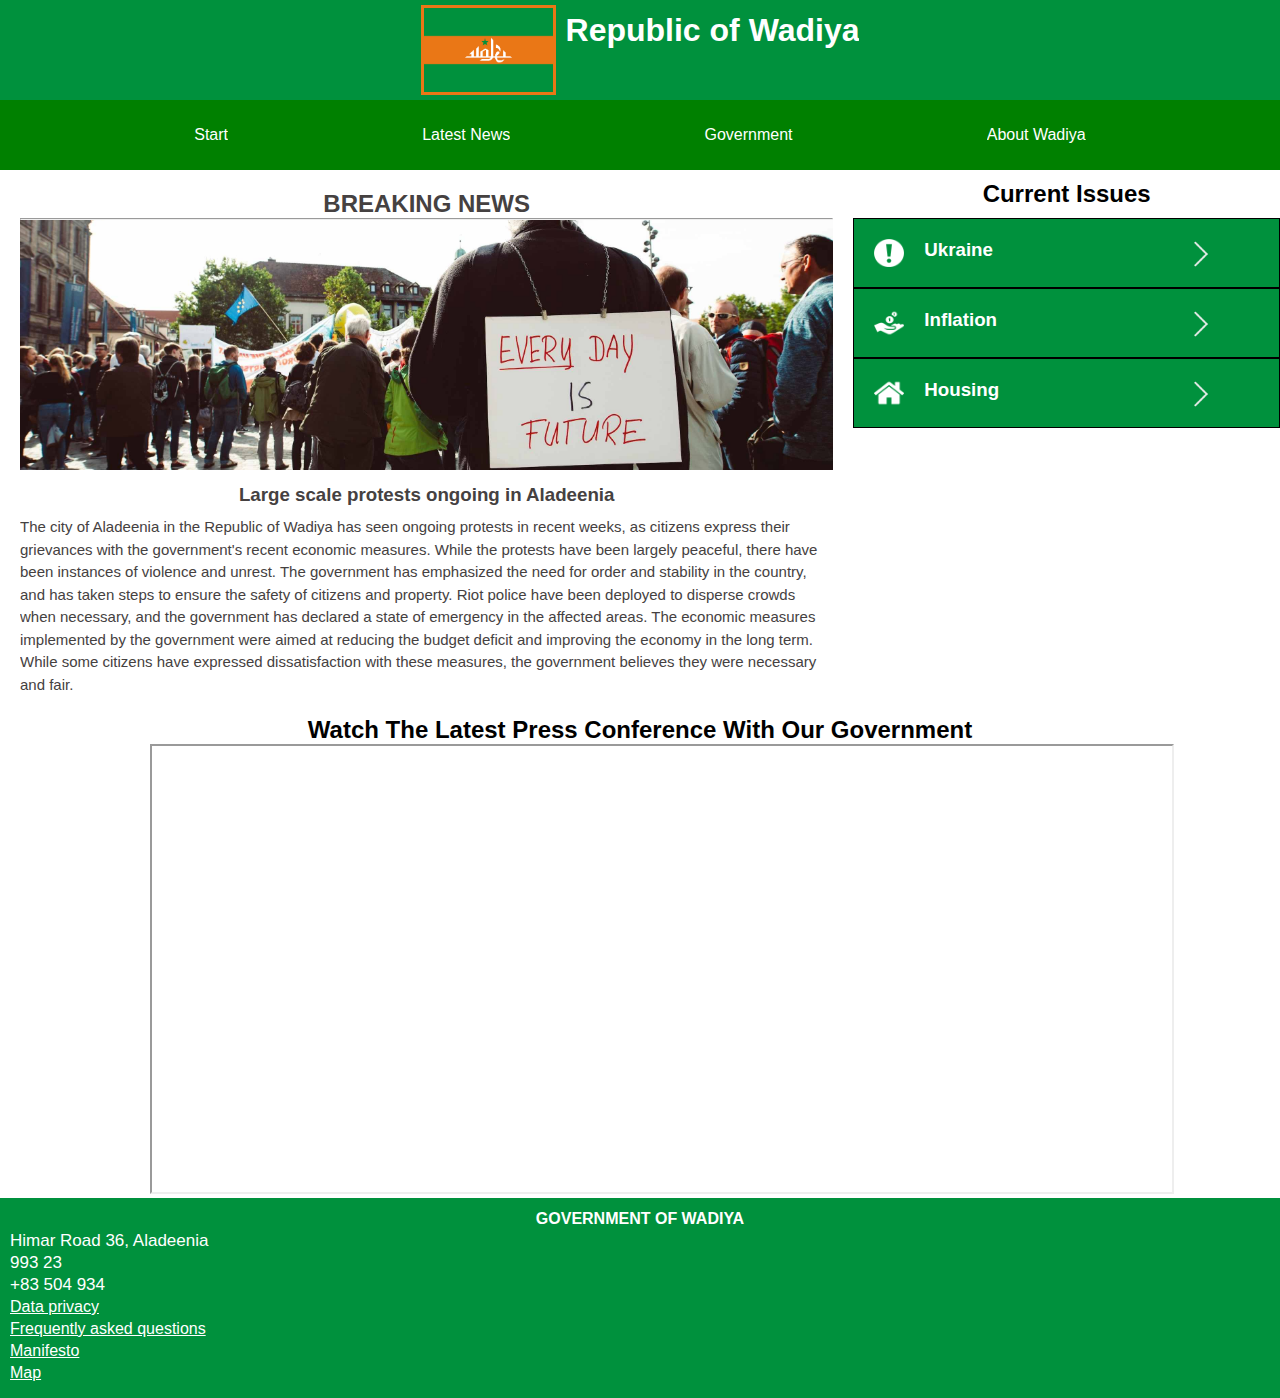
<file: index.html>
<!DOCTYPE html>
<html lang="en">
<head>
    <meta charset="UTF-8">
    <meta http-equiv="X-UA-Compatible" content="IE=edge">
    <meta name="viewport" content="width=device-width, initial-scale=1.0">
    <title>Republic of Wadiya</title>
    <link rel="stylesheet" href="css/style.css">
</head>
<body>
    <div id="grid_wrapper"> 
        <header>
            <img src="img/wadiya_flag.png" alt="Flag of Wadiya" id="flag">
            <h1>Republic of Wadiya</h1>
        </header>
        <nav id="burger_menu">
            <ul id="link_list">
                <li><a href="index.html">Start</a></li>
                <li><a href="news.html">Latest News</a></li>
                <li><a href="government.html">Government</a></li>
                <li><a href="about.html">About Wadiya</a></li>
                
            </ul>
            <div id="burger">
                <div id="burger_line_1"></div>
                <div id="burger_line_2"></div>
                <div id="burger_line_3"></div>
            </div>
        </nav>
        <nav id="menu_desktop">
            <a href="index.html">Start</a>
            <a href="news.html">Latest News</a>
            <a href="government.html">Government</a>
            <a href="about.html">About Wadiya</a>
  
        </nav>
        <main id="main_index">
            <h2>BREAKING NEWS</h2>
            <hr>
            <img src="img/index/protest.jpg" alt="Protests" id="news_image">
            <h3>Large scale protests ongoing in Aladeenia</h3>
            <p>The city of Aladeenia in the Republic of Wadiya has seen ongoing protests in recent weeks, as citizens express their grievances with the government's recent economic measures. While the protests have been largely peaceful, there have been instances of violence and unrest.

                The government has emphasized the need for order and stability in the country, and has taken steps to ensure the safety of citizens and property. Riot police have been deployed to disperse crowds when necessary, and the government has declared a state of emergency in the affected areas.
                
                The economic measures implemented by the government were aimed at reducing the budget deficit and improving the economy in the long term. While some citizens have expressed dissatisfaction with these measures, the government believes they were necessary and fair.
                
            
        </main>
        <section id="current_issues">
            <h2>Current Issues</h2>  
            <article class="issue">
                <img src="img/index/warning.png" alt="Warning Sign Icon" class="icon">
                <h3>Ukraine</h3>
                <img src="img/index/arrow.png" alt="Arrow" class="arrow_icon">


            </article>

            <article class="issue">
                <img src="img/index/cash.png" alt="Cash Icon" class="icon">
                
                <h3>Inflation</h3>
                <img src="img/index/arrow.png" alt="Arrow" class="arrow_icon" >

            </article>
            <article class="issue">
                <img src="img/index/house.png" alt="House Icon" class="icon">
                <h3>Housing</h3>
                <img src="img/index/arrow.png" alt="Arrow" class="arrow_icon">
                
            </article>
        </section>
        <section id="video">

            <h2>Watch The Latest Press Conference With Our Government</h2>
            <iframe   src="https://www.youtube.com/embed/QeozXKhOqpo" title="YouTube video player" allow="accelerometer; autoplay; clipboard-write; encrypted-media; gyroscope; picture-in-picture; web-share" allowfullscreen id="youtube_video"></iframe>
        </section>

        






      

        <footer>
            <h2>GOVERNMENT OF WADIYA</h2>
            <p>Himar Road 36, Aladeenia</p>
            <p>993 23</p>
            <p>+83 504 934</p>
            

            <a href="#">Data privacy</a>
            <a href="#">Frequently asked questions</a>
            <a href="#">Manifesto</a>
            <a href="#">Map</a>





        </footer>




    </div>
    <script src="js/script.js"></script>  
    
</body>
</html>
</file>
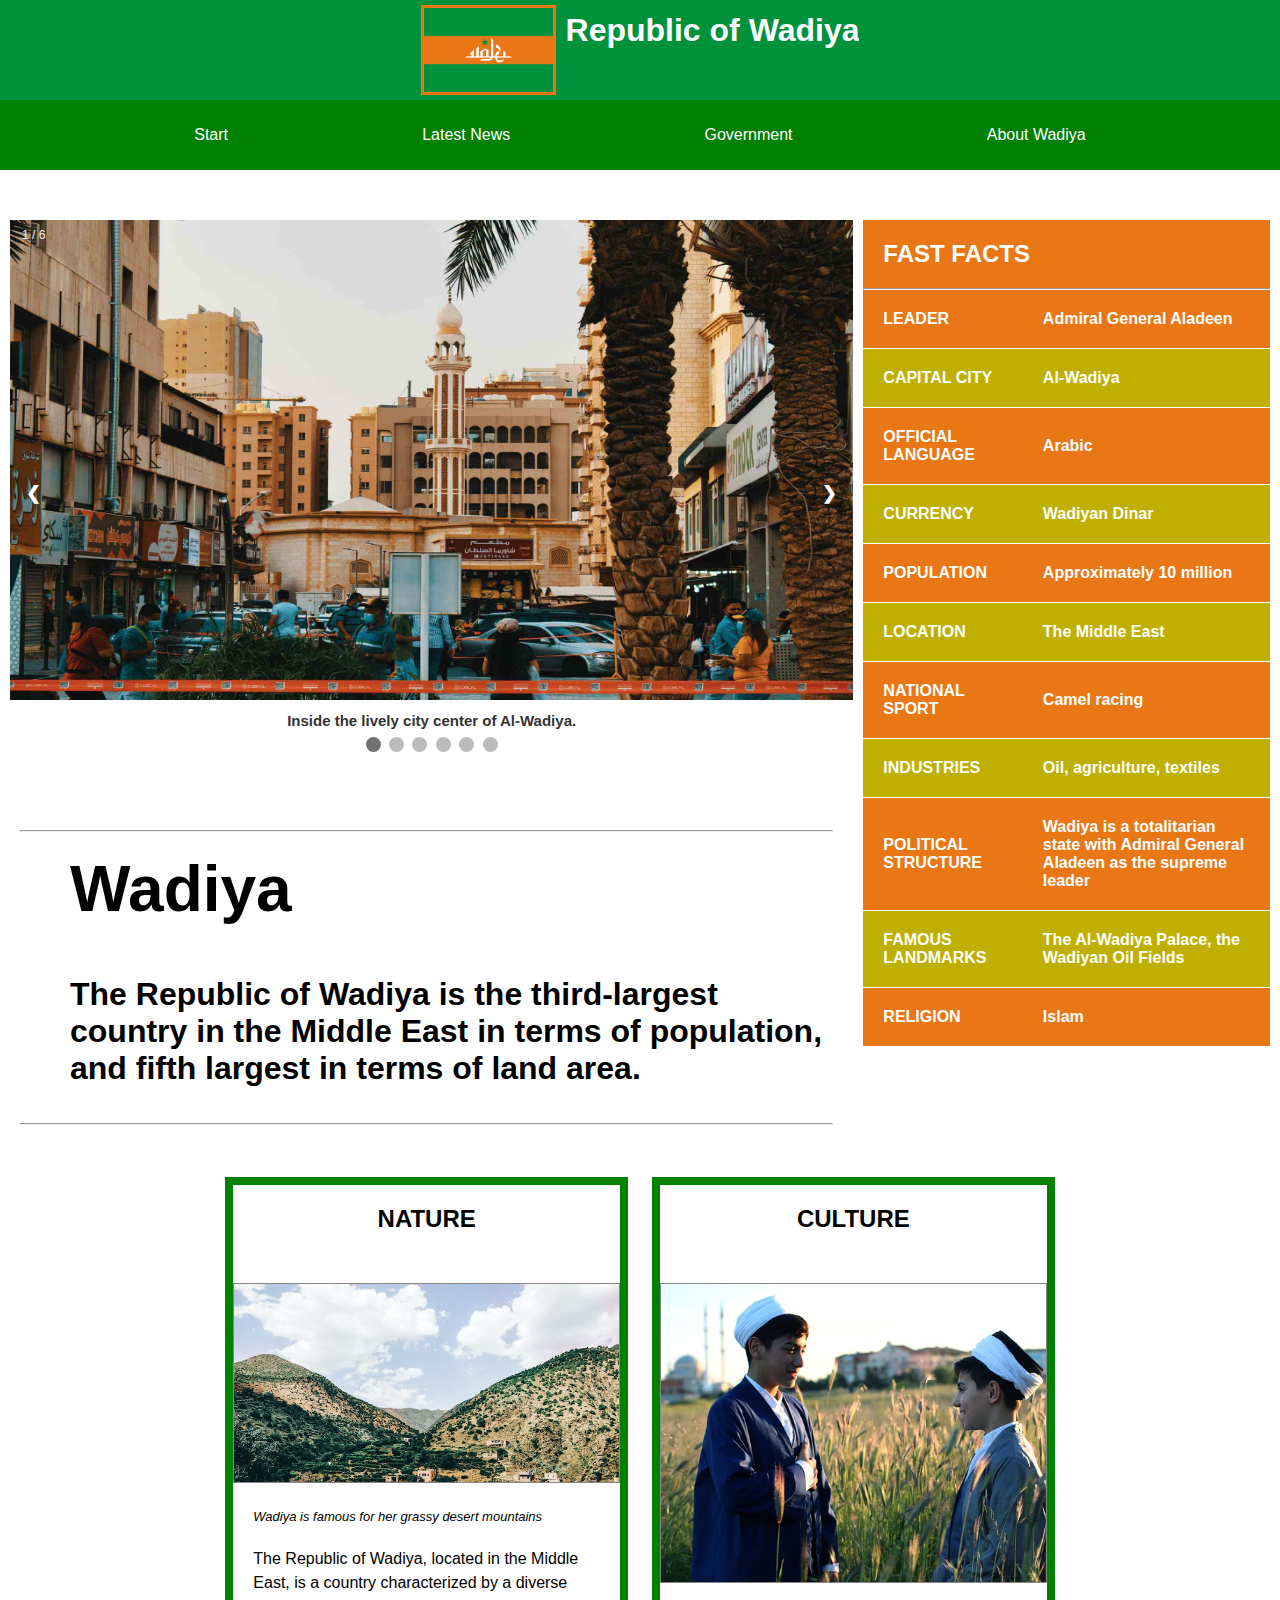
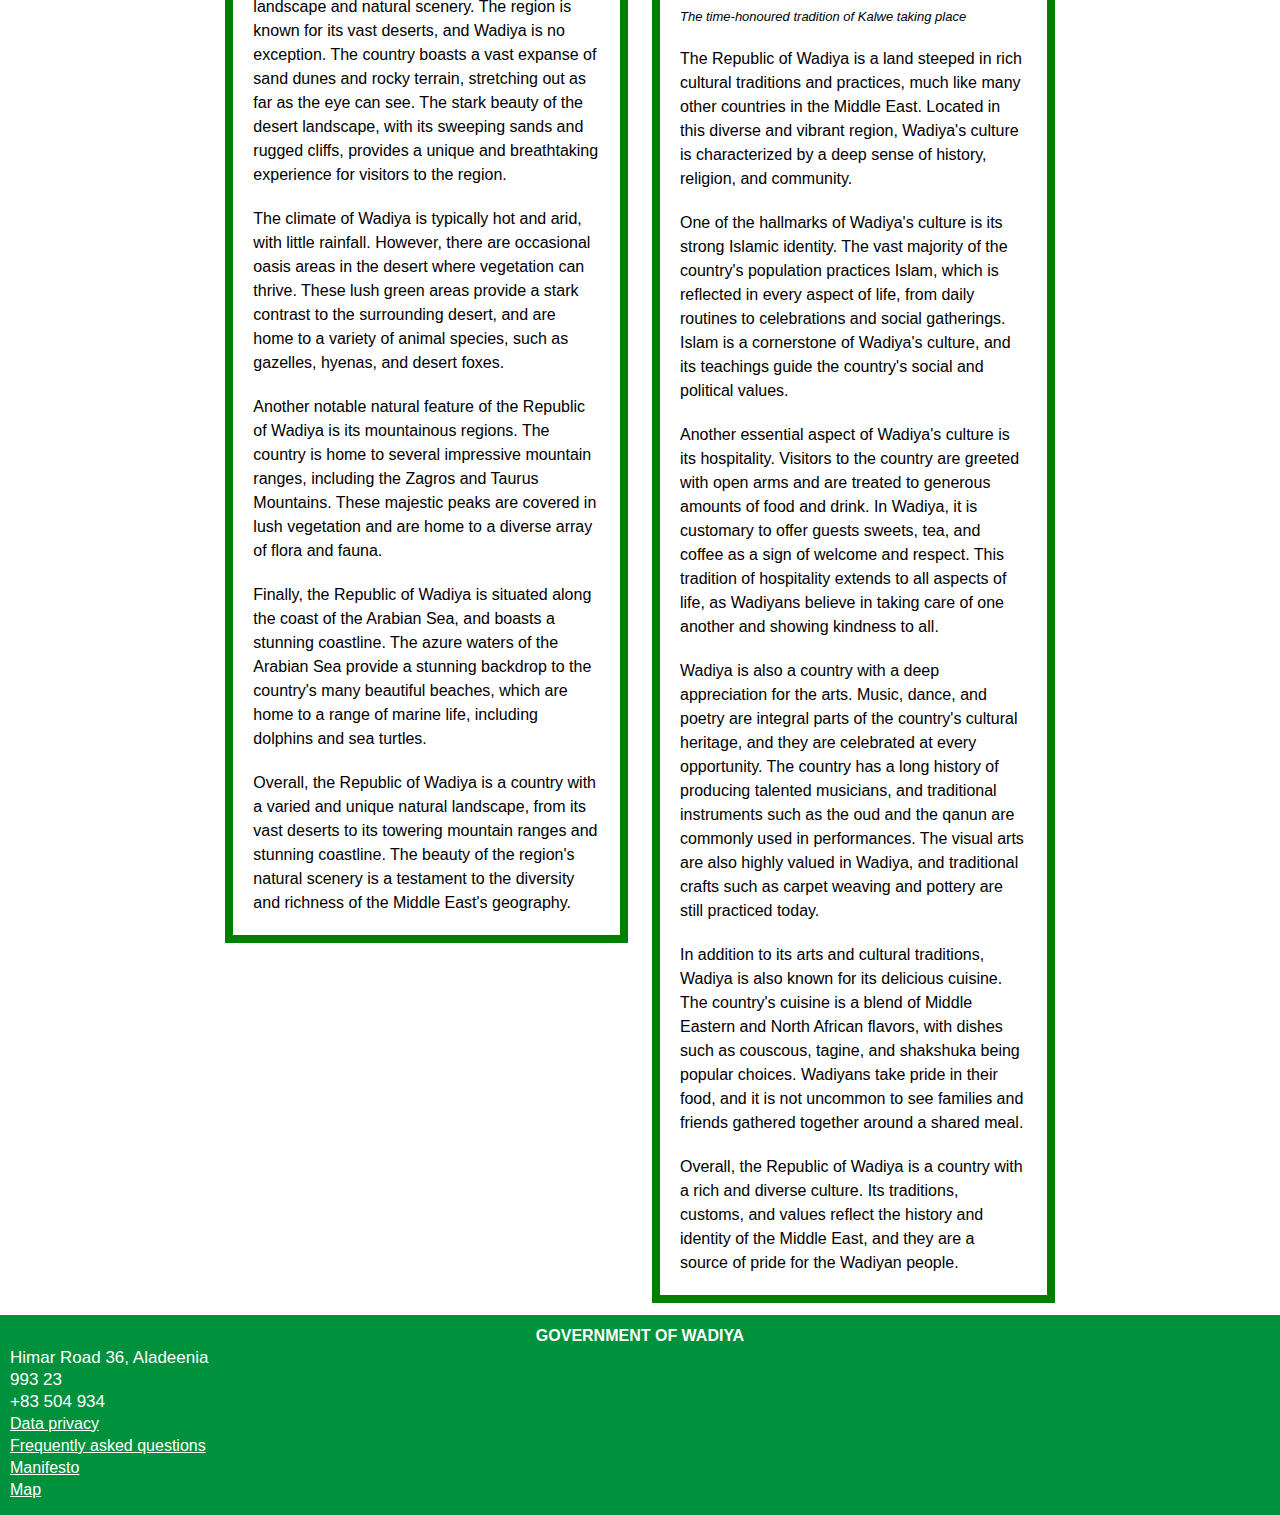
<file: about.html>
<!DOCTYPE html>
<html lang="en">
<head>
    <meta charset="UTF-8">
    <meta http-equiv="X-UA-Compatible" content="IE=edge">
    <meta name="viewport" content="width=device-width, initial-scale=1.0">
    <title>About Wadiya</title>
    <link rel="stylesheet" href="css/style.css">
</head>
<body>
    <div id="grid_wrapper_about">
        <header>
            <img src="img/wadiya_flag.png" alt="Flag of Wadiya" id="flag">
            <h1 id="wadiya_title">Republic of Wadiya</h1>
        </header>
        <nav id="burger_menu">
          <ul id="link_list">
              <li><a href="index.html">Start</a></li>
              <li><a href="news.html">Latest News</a></li>
              <li><a href="government.html">Government</a></li>
              <li><a href="about.html">About Wadiya</a></li>
              
          </ul>
          <div id="burger">
              <div id="burger_line_1"></div>
              <div id="burger_line_2"></div>
              <div id="burger_line_3"></div>
              
          </div>
          




        </nav>

        <nav id="menu_desktop">
          <a href="index.html">Start</a>
          <a href="news.html">Latest News</a>
          <a href="government.html">Government</a>
          <a href="about.html">About Wadiya</a>

        </nav>

        <section id="slideshow">
          
          <div class="slideshow-container">

           
          
            <div class="mySlides fade">
              <p class="numbertext">1 / 6</p>
              <img src="img/about/slide_image_1.jpg" alt="Image of town" class="slide_images">
              <h2 class="image_slider_text">Inside the lively city center of Al-Wadiya.</h2>
            </div>
            <div class="mySlides fade">
              <p class="numbertext">2 / 6</p>
              <img src="img/about/slide_image_2.jpg"  alt="Image of sea" class="slide_images">
              <h2 class="image_slider_text">The cross-over between green and orange seas in the Wad.</h2>
            </div>

            
            <div class="mySlides fade">
              <p class="numbertext">3 / 6</p>
              <img src="img/about/slide_image_3.jpg" alt="Image of ancient buildings" class="slide_images">
              <h2 class="image_slider_text">Marwa-Keyn, the famous ancient building complex.</h2>
            </div>
            
            <div class="mySlides fade">
              <p class="numbertext">4 / 6</p>
              <img src="img/about/slide_image_4.jpg" alt="Image of large city" class="slide_images">
              <h2 class="image_slider_text">The capital of Wadiya: Aladeenia.</h2>
            </div>
            
            <div class="mySlides fade">
              <p class="numbertext">5 / 6</p>
              <img src="img/about/slide_image_5.jpg" alt="Image of road and desert" class="slide_images">
              <h2 class="image_slider_text">One of many roads along as as part of our infrastructure.</h2>
            </div>
            
            <div class="mySlides fade">
              <p class="numbertext">6 / 6</p>
              <img src="img/about/slide_image_6.jpg" alt="Image of mural" class="slide_images">
              <h2 class="image_slider_text">The Qiblatayn, a famous mural inside the Masjid al-Khattab</h2>
            </div>

            <div style="text-align:center">
              <span class="dot" onclick="currentSlide(1)"></span>
              <span class="dot" onclick="currentSlide(2)"></span>
              <span class="dot" onclick="currentSlide(3)"></span>
              <span class="dot" onclick="currentSlide(4)"></span>
              <span class="dot" onclick="currentSlide(5)"></span>
              <span class="dot" onclick="currentSlide(6)"></span>
            </div>

            
            
            <a class="prev" onclick="plusSlides(-1)">&#10094;</a>
            <a class="next" onclick="plusSlides(1)">&#10095;</a>
          </div>
          <br>

         
         




        </section>


        
        <section id="small_info_box">
            <hr>
            <h2 style="text-align:left">Wadiya</h2>
            <p>The Republic of Wadiya is the third-largest country in the Middle East in terms of population, and fifth largest in terms of land area.</>
            <hr>

        </section>

        <section id="big_info_box">
            <h2 id="big_info_box_title">FAST FACTS</h2>
            <hr>
            <table>
              
              <tr class="first_row">
                <td>LEADER</td>
                <td>Admiral General Aladeen</td>
              </tr>
              <tr>
                <td>CAPITAL CITY</td>
                <td>Al-Wadiya</td>
              </tr>
              <tr class="first_row">
                <td>OFFICIAL LANGUAGE</td>
                <td>Arabic</td>
              </tr>
              <tr>
                <td>CURRENCY</td>
                <td>Wadiyan Dinar</td>
              </tr>
              <tr class="first_row">
                <td>POPULATION</td>
                <td>Approximately 10 million</td>
              </tr>
              <tr>
                <td>LOCATION</td>
                <td>The Middle East</td>
              </tr>
              
              <tr class="first_row">
                <td>NATIONAL SPORT</td>
                <td>Camel racing</td>
              </tr>
              <tr>
                <td>INDUSTRIES</td>
                <td>Oil, agriculture, textiles</td>
              </tr>
              <tr class="first_row">
                <td>POLITICAL STRUCTURE</td>
                <td>Wadiya is a totalitarian state with Admiral General Aladeen as the supreme leader</td>
              </tr>
              <tr>
                <td>FAMOUS LANDMARKS</td>
                <td>The Al-Wadiya Palace, the Wadiyan Oil Fields</td>
              </tr>
              <tr class="first_row">
                <td>RELIGION</td>
                <td>Islam</td>
              </tr>
             
            </table>
            
        </section>

        

        <section class="facts" id="nature">
          <h2 class="facts_box_title" >NATURE</h2>
          <img src="img/about/nature_wadiya.jpg" alt="Image of Nature" class="facts_image">
          <p class="facts_image_text">Wadiya is famous for her grassy desert mountains</p>
          <p>The Republic of Wadiya, located in the Middle East, is a country characterized by a diverse landscape and natural scenery. The region is known for its vast deserts, and Wadiya is no exception. The country boasts a vast expanse of sand dunes and rocky terrain, stretching out as far as the eye can see. The stark beauty of the desert landscape, with its sweeping sands and rugged cliffs, provides a unique and breathtaking experience for visitors to the region.</p>
          
          <p>
            The climate of Wadiya is typically hot and arid, with little rainfall. However, there are occasional oasis areas in the desert where vegetation can thrive. These lush green areas provide a stark contrast to the surrounding desert, and are home to a variety of animal species, such as gazelles, hyenas, and desert foxes.
          </p>

          <p>
            Another notable natural feature of the Republic of Wadiya is its mountainous regions. The country is home to several impressive mountain ranges, including the Zagros and Taurus Mountains. These majestic peaks are covered in lush vegetation and are home to a diverse array of flora and fauna.

          </p>
            
            
            <p>
            Finally, the Republic of Wadiya is situated along the coast of the Arabian Sea, and boasts a stunning coastline. The azure waters of the Arabian Sea provide a stunning backdrop to the country's many beautiful beaches, which are home to a range of marine life, including dolphins and sea turtles.
          </p>
          <p>
            
            Overall, the Republic of Wadiya is a country with a varied and unique natural landscape, from its vast deserts to its towering mountain ranges and stunning coastline. The beauty of the region's natural scenery is a testament to the diversity and richness of the Middle East's geography.
          </p>



        </section>

        <section id="example_image">
          

          <img src="img/about/example_image_wadiya.jpg" alt="Image of mountain range" id="wadiya_example_image">
          <h4 class="facts_image_text" style="font-size: 1rem">The Al-Wayan mountain range, characterised by the orange mountains and the turqoise sea</h4>
        
        </section>

        


        <section class="facts" id="people_and_culture">
          <h2 class="facts_box_title">CULTURE</h2>
          <img src="img/about/culture_wadiya.jpg" alt="Image of two boys" class="facts_image" style="height:300px">
          <p class="facts_image_text">The time-honoured tradition of Kalwe taking place</p>
          <p>The Republic of Wadiya is a land steeped in rich cultural traditions and practices, much like many other countries in the Middle East. Located in this diverse and vibrant region, Wadiya's culture is characterized by a deep sense of history, religion, and community.</p>
          <p>
            One of the hallmarks of Wadiya's culture is its strong Islamic identity. The vast majority of the country's population practices Islam, which is reflected in every aspect of life, from daily routines to celebrations and social gatherings. Islam is a cornerstone of Wadiya's culture, and its teachings guide the country's social and political values.
          </p>
          <p>
            Another essential aspect of Wadiya's culture is its hospitality. Visitors to the country are greeted with open arms and are treated to generous amounts of food and drink. In Wadiya, it is customary to offer guests sweets, tea, and coffee as a sign of welcome and respect. This tradition of hospitality extends to all aspects of life, as Wadiyans believe in taking care of one another and showing kindness to all.
          </p>
            
          <p>
            Wadiya is also a country with a deep appreciation for the arts. Music, dance, and poetry are integral parts of the country's cultural heritage, and they are celebrated at every opportunity. The country has a long history of producing talented musicians, and traditional instruments such as the oud and the qanun are commonly used in performances. The visual arts are also highly valued in Wadiya, and traditional crafts such as carpet weaving and pottery are still practiced today.
          </p>
          <p>
            In addition to its arts and cultural traditions, Wadiya is also known for its delicious cuisine. The country's cuisine is a blend of Middle Eastern and North African flavors, with dishes such as couscous, tagine, and shakshuka being popular choices. Wadiyans take pride in their food, and it is not uncommon to see families and friends gathered together around a shared meal.
          </p>
          <p>
            Overall, the Republic of Wadiya is a country with a rich and diverse culture. Its traditions, customs, and values reflect the history and identity of the Middle East, and they are a source of pride for the Wadiyan people.
          </p>


        </section>



        

        
        


        


        <footer>
          <h2>GOVERNMENT OF WADIYA</h2>
          <p>Himar Road 36, Aladeenia</p>
          <p>993 23</p>
          <p>+83 504 934</p>
          

          <a href="#">Data privacy</a>
          <a href="#">Frequently asked questions</a>
          <a href="#">Manifesto</a>
          <a href="#">Map</a>





      </footer>

       
















    </div>

    <script src="js/script.js"></script>  

  
    
</body>
</html>
</file>
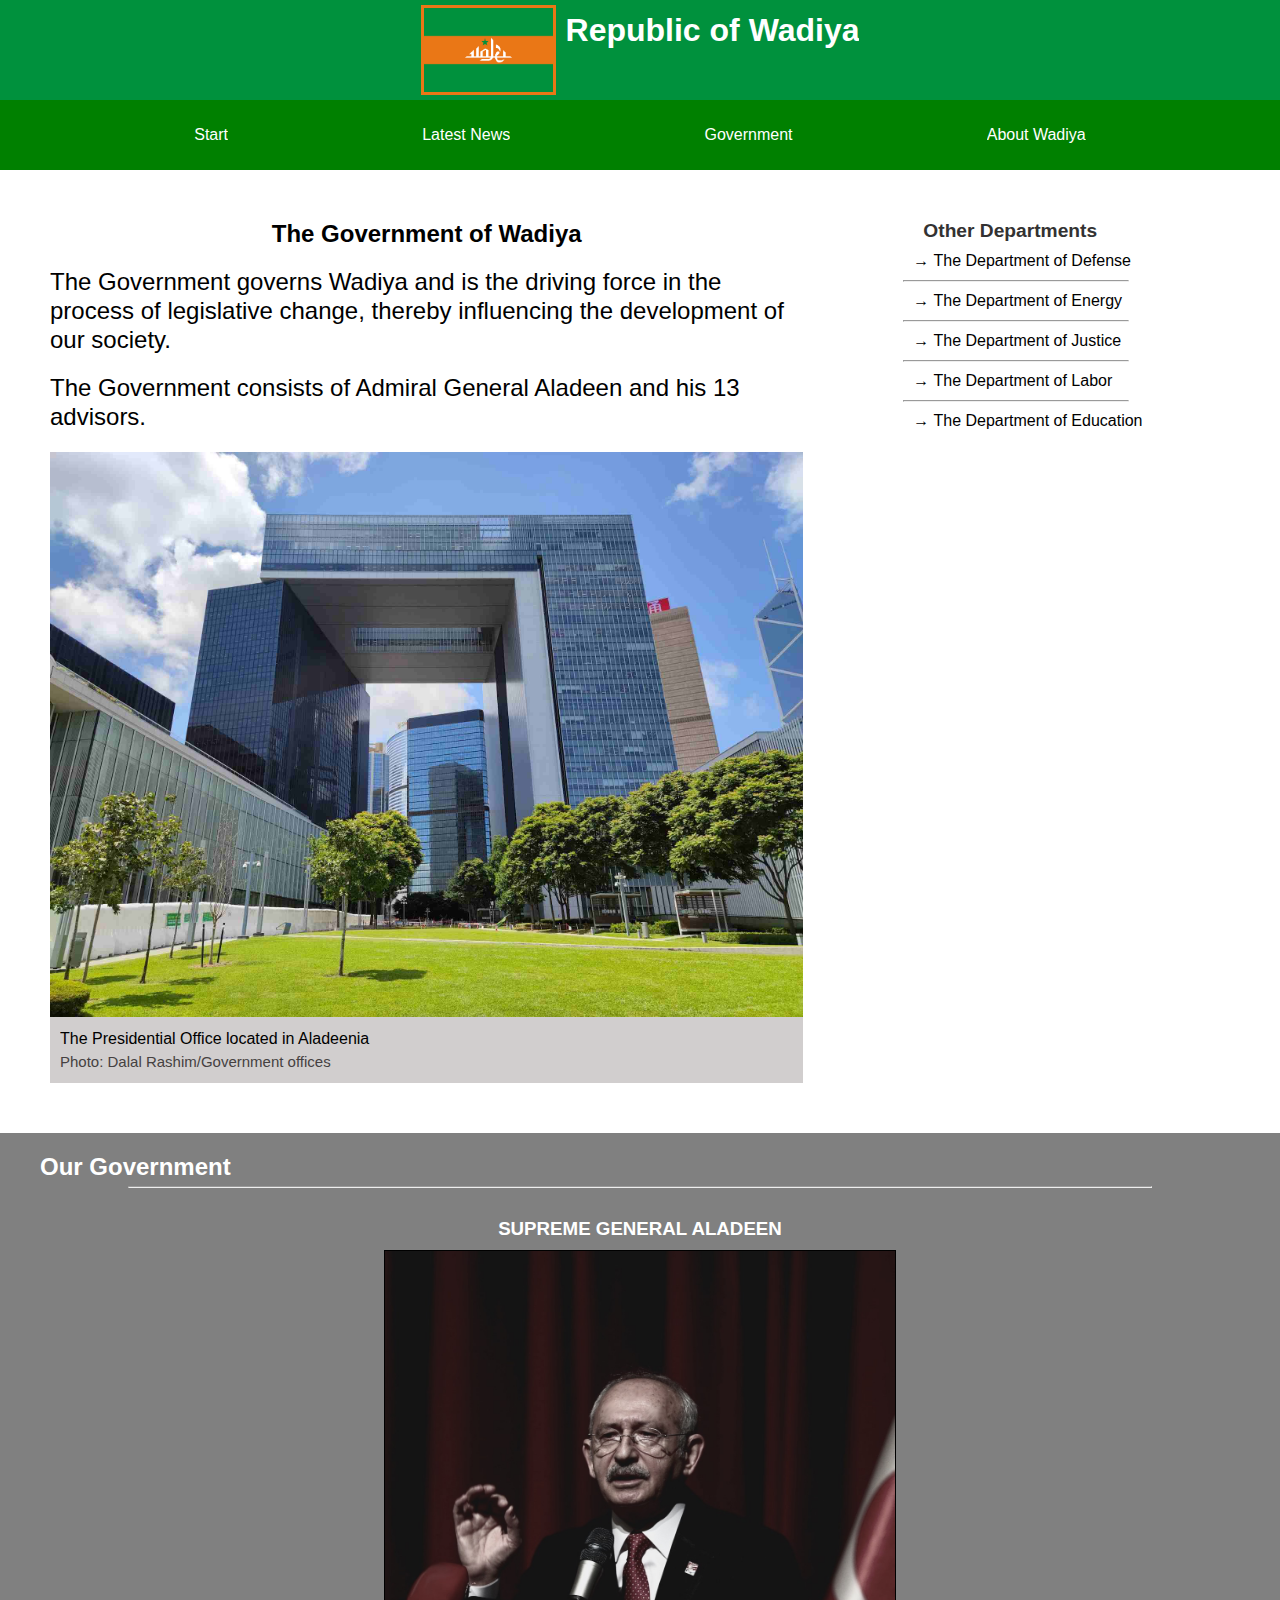
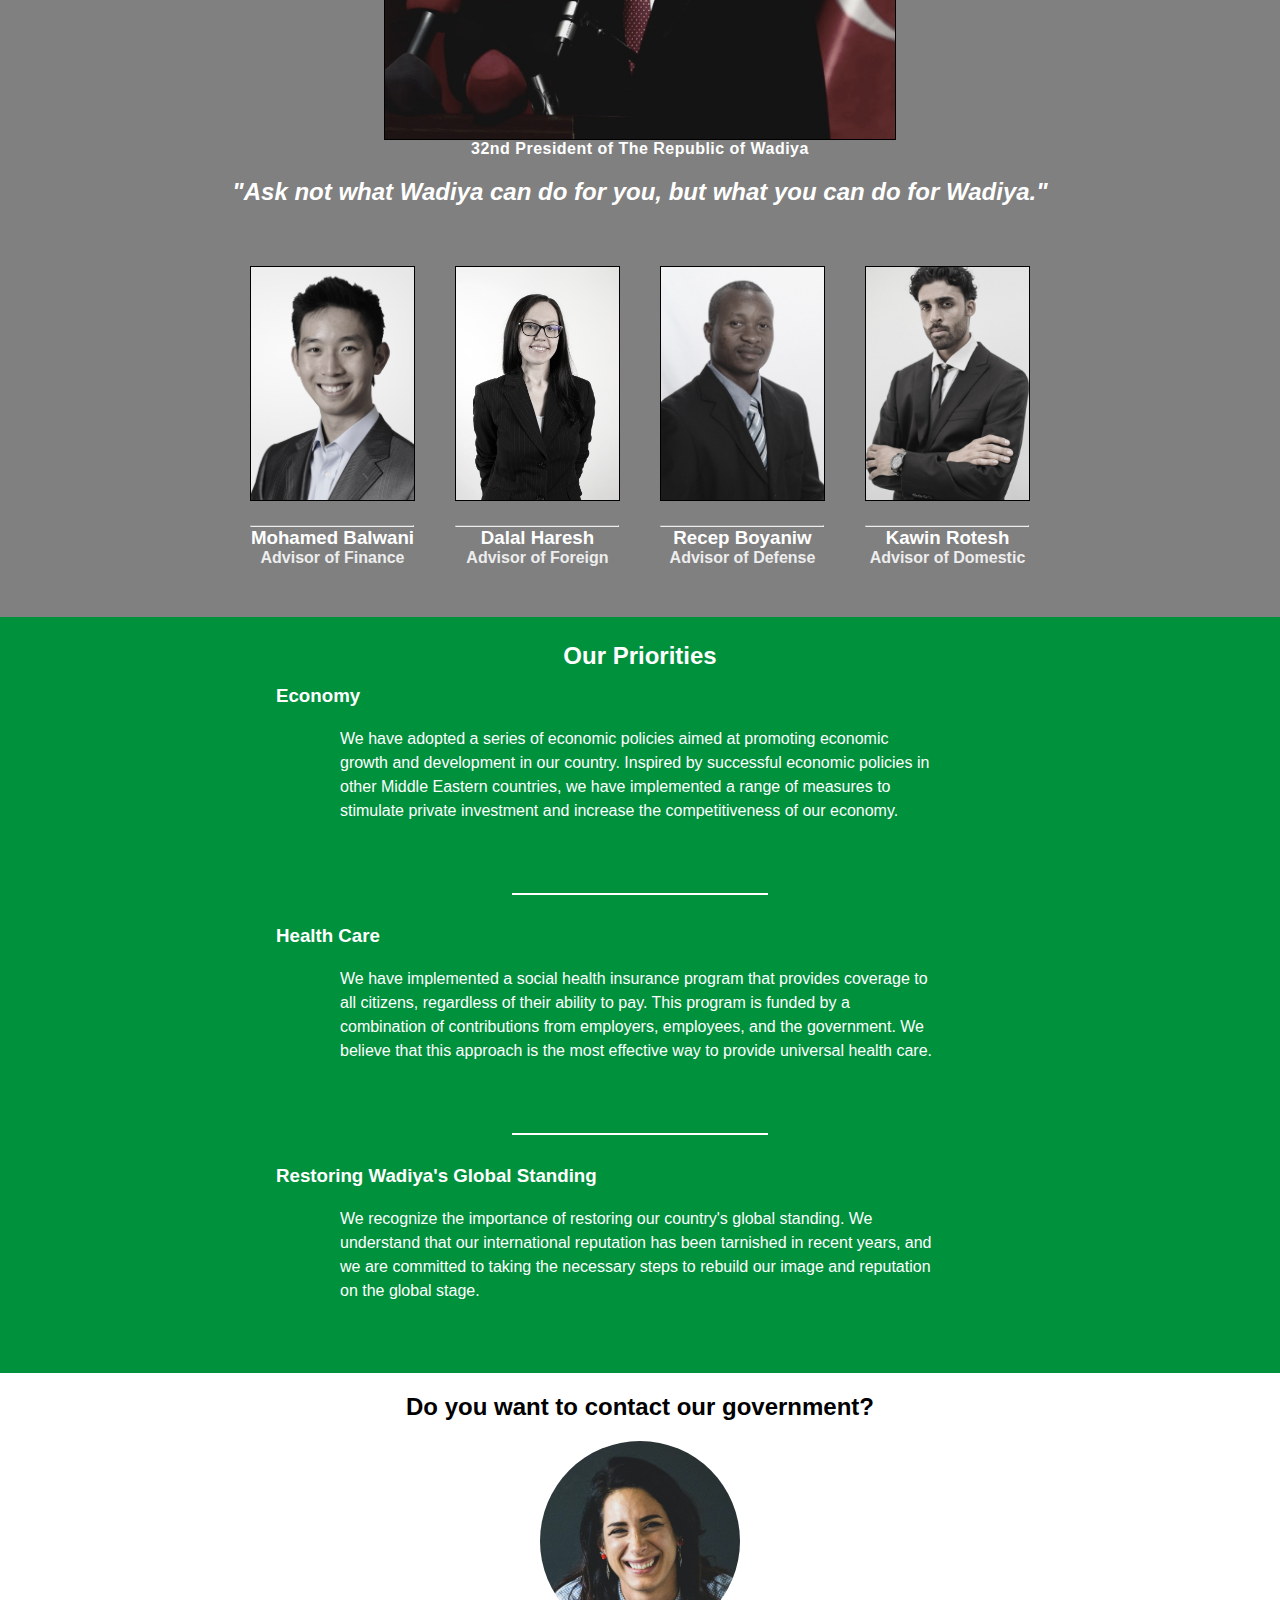
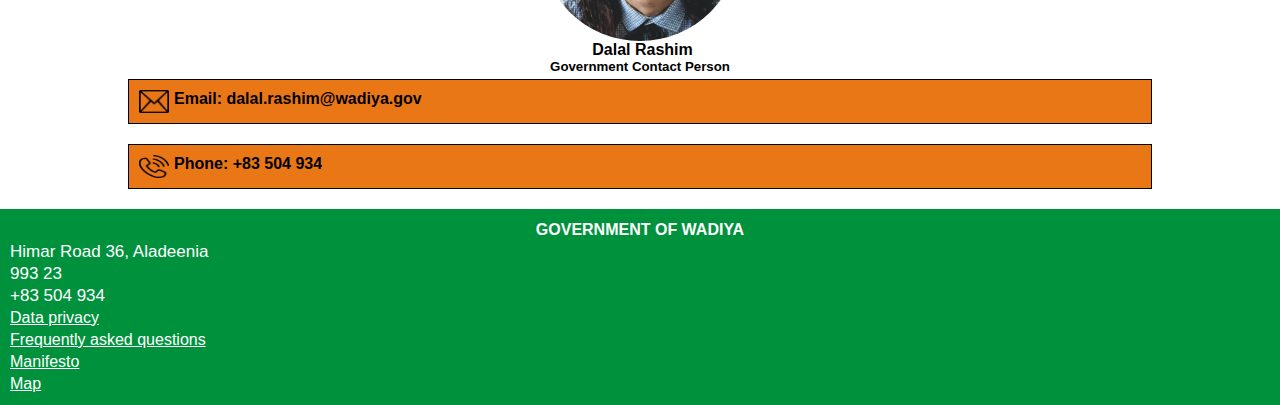
<file: government.html>
<!DOCTYPE html>
<html lang="en">
<head>
    <meta charset="UTF-8">
    <meta http-equiv="X-UA-Compatible" content="IE=edge">
    <meta name="viewport" content="width=device-width, initial-scale=1.0">
    <title>Government of Wadiya</title>
    <link rel="stylesheet" href="css/style.css">
</head>
<body>
    <div id="grid_wrapper_government">
        <header>
            <img src="img/wadiya_flag.png" alt="Flag of Wadiya" id="flag">
            <h1>Republic of Wadiya</h1>
        </header>
        <nav id="burger_menu">
            <ul id="link_list">
                <li><a href="index.html">Start</a></li>
                <li><a href="news.html">Latest News</a></li>
                <li><a href="government.html">Government</a></li>
                <li><a href="about.html">About Wadiya</a></li>
                
            </ul>
            <div id="burger">
                <div id="burger_line_1"></div>
                <div id="burger_line_2"></div>
                <div id="burger_line_3"></div>
            </div>
        </nav>

          <nav id="menu_desktop">
            <a href="index.html">Start</a>
            <a href="news.html">Latest News</a>
            <a href="government.html">Government</a>
            <a href="about.html">About Wadiya</a>
  
          </nav>
        <main id="government_main">
            <h2>The Government of Wadiya</h2>
            <p class="government_text">The Government governs Wadiya and is the driving force in the process of legislative change, thereby influencing the development of our society.</p>
            <p class="government_text"> The Government consists of Admiral General Aladeen and his 13 advisors.</p>
            <img src="img/government/government_building.jpg" alt="Image of Government Building" id="government_image">
            <div id="government_image_box">
                <p id="government_image_text">The Presidential Office located in Aladeenia</p>
                <p>Photo: Dalal Rashim/Government offices</p>

            </div>



        </main>

        
        

        <aside id="departments">
            <h2>Other Departments</h2>
            <h3> → The Department of Defense</h3>
            <hr>
            <h3> → The Department of Energy</h3>
            <hr>
            <h3> → The Department of Justice</h3>
            <hr>
            <h3> → The Department of Labor</h3>
            <hr>
            <h3> → The Department of Education</h3>

        </aside>
        <section id="leader">
            <h2 style="text-align: left; padding-left: 20px;">Our Government</h2>
            <hr>
            <h3>SUPREME GENERAL ALADEEN</h3>
            <img src="img//government/supreme_general_image.jpg" alt="Image of Supreme General Aladeen" id="leader_image">
            <h4 style="text-align:center">32nd President of The Republic of Wadiya</h4>
            <h5>"Ask not what Wadiya can do for you, but what you can do for Wadiya."</h5>
        



        </section>
        
    


        <section id="government_people">

            
            <article class="politician">
                <img src="img/government/politician_1.png" alt="Image of Advisor of Finance" class="politician_image">
                <hr>
                <h3>Mohamed Balwani</h3>
                <h4>Advisor of Finance</h4>
                

            </article>

            <article class="politician">
                <img src="img/government/politician_2.jpg" alt="Image of Advisor of Infrastructure" class="politician_image">
                <hr>
                <h3>Dalal Haresh</h3>
                <h4>Advisor of Foreign</h4>
            </article>
            <article class="politician">
                <img src="img/government/politician_3.jpg" alt="Image of Advisor of Environment" class="politician_image">
                <hr>
                <h3>Recep Boyaniw</h3>
                <h4>Advisor of Defense</h4>
                
            </article>

            <article class="politician">
                <img src="img/government/politician_4.jpg" alt="Image of Advisor of Foreign Affairs" class="politician_image">
                <hr>
                <h3>Kawin Rotesh</h3>
                <h4>Advisor of Domestic</h4>
                
            </article>



        </section>



        <section id="policies">
            <h2>Our Priorities</h2>
      
            <article class="priorities">
                <h3>Economy</h3>
                <p>We have adopted a series of economic policies aimed at promoting economic growth and development in our country. Inspired by successful economic policies in other Middle Eastern countries, we have implemented a range of measures to stimulate private investment and increase the competitiveness of our economy. </p>


            </article>
            <hr>
            <article class="priorities">
                <h3>Health Care</h3>
                <p>We have implemented a social health insurance program that provides coverage to all citizens, regardless of their ability to pay. This program is funded by a combination of contributions from employers, employees, and the government. We believe that this approach is the most effective way to provide universal health care. </p>


            </article>
            <hr>

            <article class="priorities">
                <h3>Restoring Wadiya's Global Standing</h3>
                <p>We recognize the importance of restoring our country's global standing. We understand that our international reputation has been tarnished in recent years, and we are committed to taking the necessary steps to rebuild our image and reputation on the global stage. </p>
                


            </article>





        </section>
        <section id="contact">
            <h2>Do you want to contact our government?</h2>
            <img src="img/government/contact_person.jpg" alt="Image of Government Contact Person" id="contact_person_image">
            <h4>Dalal Rashim</h4>
            <h5>Government Contact Person</h5>
            <div class="contact_box">
                <img src="img/government/email-icon.png" alt="Email Icon" class="icon">
                <h4>Email: dalal.rashim@wadiya.gov</h4>
                

            </div>
            <div class="contact_box">
                <img src="img/government/phone-icon.png" alt="Phone Icon" class="icon">
                <h4>Phone: +83 504 934</h4>
                
                
            </div>

        </section>










        <footer>
            <h2>GOVERNMENT OF WADIYA</h2>
            <p>Himar Road 36, Aladeenia</p>
            <p>993 23</p>
            <p>+83 504 934</p>
            

            <a href="#">Data privacy</a>
            <a href="#">Frequently asked questions</a>
            <a href="#">Manifesto</a>
            <a href="#">Map</a>





        </footer>






    </div>
    <script src="js/script.js"></script>  
    
</body>
</html>
</file>
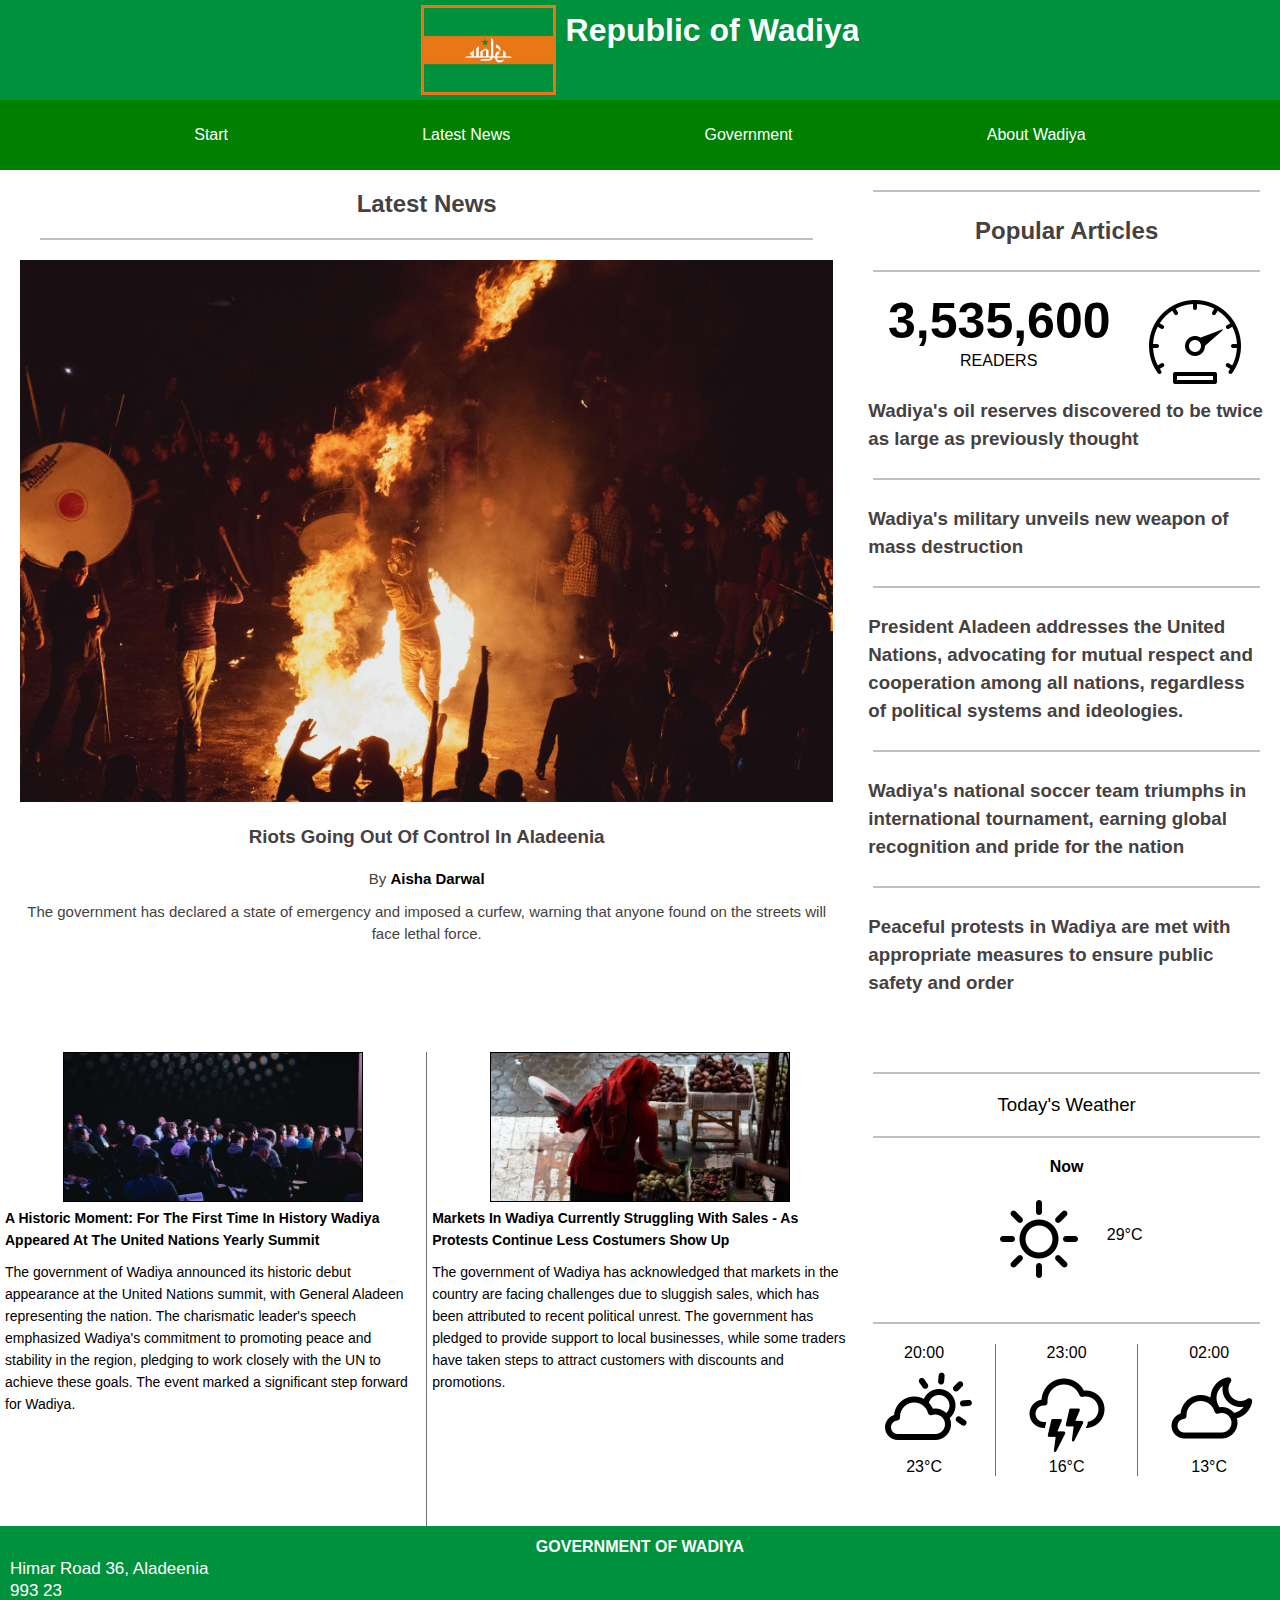
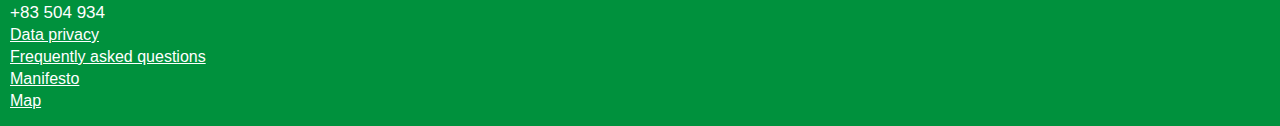
<file: news.html>
<!DOCTYPE html>
<html lang="en">
<head>
    <meta charset="UTF-8">
    <meta http-equiv="X-UA-Compatible" content="IE=edge">
    <meta name="viewport" content="width=device-width, initial-scale=1.0">
    <title>News</title>
    <link rel="stylesheet" href="css/style.css">
</head>
<body>
    <div id="grid_wrapper_news">
        <header>
            <img src="img/wadiya_flag.png" alt="Flag of Wadiya" id="flag">
            <h1>Republic of Wadiya</h1>
        </header>
        <nav id="burger_menu">
            <ul id="link_list">
                <li><a href="index.html">Start</a></li>
                <li><a href="news.html">Latest News</a></li>
                <li><a href="government.html">Government</a></li>
                <li><a href="about.html">About Wadiya</a></li>
                
            </ul>
            <div id="burger">
                <div id="burger_line_1"></div>
                <div id="burger_line_2"></div>
                <div id="burger_line_3"></div>
            </div>
        </nav>
        <nav id="menu_desktop">
            <a href="index.html">Start</a>
            <a href="news.html">Latest News</a>
            <a href="government.html">Government</a>
            <a href="about.html">About Wadiya</a>
  
        </nav>

        <main id="main_news">
            <h2>Latest News</h2>
            <hr>
            
        
            <img src="img/news/riot.jpg.jpg" alt="Image of Riot" id="latest_news_image">
                
            
            
            <h3>Riots Going Out Of Control In Aladeenia</h3>
            <p id="author_text">By <b>Aisha Darwal</b></p>


            <p id="article_description">The government has declared a state of emergency and imposed a curfew, warning that anyone found on the streets will face lethal force.</p> 
          





        </main>
        

        <section id="first_articles">
            
            <article class="first_articles_news">
                <img src="img/news/summit.jpg" alt="Image of UN Summit" class="first_articles_image">
                <h3><b>A Historic Moment: For The First Time In History Wadiya Appeared At The United Nations Yearly Summit</b></h3>
                <p>The government of Wadiya announced its historic debut appearance at the United Nations summit, with General Aladeen representing the nation. The charismatic leader's speech emphasized Wadiya's commitment to promoting peace and stability in the region, pledging to work closely with the UN to achieve these goals. The event marked a significant step forward for Wadiya.</p>


            </article>

            <div class="vl"></div>

            <article class="first_articles_news">
                <img src="img/news/market.jpg" alt="Image of Market" class="first_articles_image">
                <h3><b>Markets In Wadiya Currently Struggling With Sales - As Protests Continue Less Costumers Show Up</b></h3>
                <p>The government of Wadiya has acknowledged that markets in the country are facing challenges due to sluggish sales, which has been attributed to recent political unrest. The government has pledged to provide support to local businesses, while some traders have taken steps to attract customers with discounts and promotions.</p>


            </article>




        </section>

        

        
        <section id="popular_articles">
            <div class="vl"></div>
            <hr>
            <h2 style="text-align:center">Popular Articles</h2>
            <hr>
            <article id="popular_stats">
                
                <p id="readers_number"> <b>3,535,600</b></p>
                <p id="readers">READERS</p>
                
                <img src="img/news/meter.png" alt="Meter Icon" id="meter_icon">
                
                




            </article>
            <h3>Wadiya's oil reserves discovered to be twice as large as previously thought</h3>
            
            <hr>
            <h3>Wadiya's military unveils new weapon of mass destruction</h3>
            <hr>
            <h3>President Aladeen addresses the United Nations, advocating for mutual respect and cooperation among all nations, regardless of political systems and ideologies.</h3>
            <hr>
            <h3>Wadiya's national soccer team triumphs in international tournament, earning global recognition and pride for the nation</h3>
            <hr>
            <h3 >Peaceful protests in Wadiya are met with appropriate measures to ensure public safety and order</h3>
            
            
            



        </section>
       

        <aside id="weather">
            <hr>
            <h3>Today's Weather</h3>
            <hr>
            <p id="now">Now</p>
            <article id="current_weather">
                <img src="img/news/sunny.png" alt="Sunny Icon">
                <p>29&#176;C</p>
                


            </article>

            <hr>
            
            


            <article id="coming_weather">
                <article class="weather_description">
                    <p>20:00</p>
                    <img src="img/news/partly_cloudy.png" alt="Partly Cloudy Icon">
                    <p>23&#176;C</p>
                    
                </article>
                <div class="vl"></div>
                <article class="weather_description">
                    <p>23:00</p>
                    <img src="img/news/lightning.png" alt="Lightning Icon">
                    <p>16&#176;C</p>
                    
                    
                </article>
                <div class="vl"></div>
                <article class="weather_description">
                    <p>02:00</p>
                    <img src="img/news/night.png" alt="Night Icon">
                    <p>13&#176;C</p>
                    
                </article>
                
                
            </article>
            

        </aside>

      









         <footer>
            <h2>GOVERNMENT OF WADIYA</h2>
            <p>Himar Road 36, Aladeenia</p>
            <p>993 23</p>
            <p>+83 504 934</p>
            

            <a href="#">Data privacy</a>
            <a href="#">Frequently asked questions</a>
            <a href="#">Manifesto</a>
            <a href="#">Map</a>





        </footer>








    </div>
    <script src="js/script.js"></script>  
    
</body>
</html>
</file>
<file: css/style.css>
* {
    margin: 0;
    padding: 0;
    color:rgb(255, 255, 255);
    overflow-x:hidden;
    box-sizing: border-box;
    font-family:'Gill Sans', 'Gill Sans MT', Calibri, 'Trebuchet MS', sans-serif;

    


}

p{
    color:black;
}




#grid_wrapper {
    display: grid;
    grid-template-columns: 4fr 1fr;
    grid-template-rows: auto auto auto auto auto;
    grid-template-areas: 
        "he na"
        "ma ma"
        "s1 s1"
        "s2 s2"
        "fo fo"
        ;

}

#grid_wrapper_about {
    display: grid;
    grid-template-columns: 1fr 75px;
    grid-template-rows: auto auto auto auto auto auto auto auto;
    grid-template-areas: 
        "he na"
        "ma_a ma_a"
        "se1 se1"
        "se2 se2"
        "se3 se3"
        "se4 se4"
        "se5 se5"
        "fo fo"
        ;

}



header{
    background-color: rgb(0, 145, 61);
    grid-area:he;
    display: flex;
    justify-content: center;

    padding:5px;
    
 
}

header h1{
    padding-left: 10px;
    padding-top:7px;

}

nav {
    display: flex;
    justify-content: flex-end;
    align-items: center;
    background-color: rgb(0, 145, 61);
    grid-area: na;
}


main  {
    grid-area:ma;
    background-color: rgb(255, 255, 255);
    padding:20px;
    
    

}

main h2{
    color:rgb(69, 65, 65);
}

main h3{
    color:rgb(69, 65, 65);
    margin-top: 10px;
    margin-bottom:10px;
}

main p{
    color:rgb(69, 65, 65);
    line-height: 1.5;
    font-size:15px;
}

#video h2{
    color:black;
}



#news_image{
    height:250px;
    width:100%;
    object-fit:cover;
    
}

#current_issues{
    grid-area:s1;
    background-color: rgb(0, 145, 61);
}

.issue{
    padding:20px;
    border: 1px solid black;
    height:70px;
    display:flex;

    
}

#current_issues h2{
    padding:10px;
}

.issue h3{
    text-align:left;
    margin-left:20px;
}

.icon{
 
    width:30px;
 
}

.arrow_icon{
    position: absolute;
    right:5%;
    width:30px;
}




#video{
    grid-area:s2;
    background-color: rgb(255, 255, 255);

}

#video h3{
    margin:20px;
}

iframe{
    height: 315px;
    width:100%;
    padding:20px;




}


footer{
    grid-area:fo;
    background-color: rgb(0, 145, 61);
    display: flex;
    flex-direction: column;
    line-height: 22px;
    padding:10px;
    
    
}

footer p{
    font-size: 17px;
    color:white;

}

footer h2{
    font-size: 1rem;
}


h3{
    text-align: center;
}

h2{
    text-align: center;
}




#flag{
    height:90px;
    width:135px;
    border: 3px solid rgb(234, 119, 22);
}

#link_list a {
    color:white;
    text-decoration: none;
    letter-spacing: 0.1875rem;
    font-weight: bold;
    font-family: 'Franklin Gothic Medium', 'Arial Narrow', Arial, sans-serif;
    font-size: 1.25rem;
    text-transform: uppercase;
}


#burger div {
    width: 25px;
    height: 3px;
    background-color: rgb(234, 119, 22);
    margin: 5px;
    border-radius: 20%;
    transition: all 0.5s;
}

#link_list {
    background-color: rgb(234, 119, 22);
    height: 400px;
    width: 200px;
    position: absolute;
    top: -400px;
    right: 0px;
    display: flex;
    flex-direction: column;
    align-items: center;
    justify-content: space-around;
    list-style: none;
    transition: all 0.5s;
    z-index:99;
}
#burger {
    margin-right: 30px;
    cursor: pointer;
}

.link_list_visible {
    transform: translateY(500px)
}

.burger_in_x_form #burger_line_2 {
    opacity: 0;
}

.burger_in_x_form #burger_line_1 {
    transform: rotate(-45deg) translate(-5px, 6px);
}

.burger_in_x_form #burger_line_3 {
    transform: rotate(45deg) translate(-5px, -6px);
}



#slideshow{
    grid-area:ma_a;
    background-color: rgb(255, 255, 255);
    padding: 0;



}

#big_info_box_title{
    text-align: left;
    padding:20px;
   
}

.slideshow-container {
    
 
    position: relative;

  }
  

  .prev, .next {
    cursor: pointer;
    position: absolute;
    top: 50%;
    width: auto;
    margin-top: -22px;
    padding: 16px;
    color: white;
    font-weight: bold;
    font-size: 18px;
    transition: 0.6s ease;
    border-radius: 0 3px 3px 0;
    user-select: none;
  }
  

  .next {
    right: 0;
    border-radius: 3px 0 0 3px;
  }
  

  .prev:hover, .next:hover {
    background-color: rgba(0,0,0,0.8);
  }
  

  .image_slider_text{
    color: rgb(52, 51, 51);
    font-size: 15px;
    padding: 8px 12px;

    bottom: 8px;
    width: 100%;
    text-align: center;
  }
  

  .numbertext {
    color: #f2f2f2;
    font-size: 12px;
    padding: 8px 12px;
    position: absolute;
    top: 0;
  }
  

  .dot {
    cursor: pointer;
    height: 15px;
    width: 15px;
    margin: 0 2px;
    background-color: #bbb;
    border-radius: 50%;
    display: inline-block;
    transition: background-color 0.6s ease;
  }
  
  .active, .dot:hover {
    background-color: #717171;
  }
  

  .fade {
    animation-name: fade;
    animation-duration: 1.0s;
  }
  
  @keyframes fade {
    from {opacity: .4}
    to {opacity: 1}
  }


.slide_images{
    height:300px;
    width: 100%;

}




#small_info_box{
    background-color: rgb(255, 255, 255);
    grid-area:se1;
    height: fit-content;
    padding:20px;



    


    
}

#small_info_box h2{
    color:black;
}

#small_info_box p{
    color:black;
    text-align: left;
    font-size:2rem;
    font-weight:bold;
    padding-left:50px;
    padding-right:10px;
    
}



#big_info_box {
    grid-area:se2;
    background-color: rgb(234, 119, 22);

    margin:10px;
    margin-top: 50px;
    height:fit-content;
    font-weight:900;
    margin-bottom: 50px;

  }
  
  table {
    
    border-collapse: collapse;

  }
  
  th, td {
    text-align: left;
    padding: 20px;
    border-bottom: 1px solid white;
    color: rgb(255, 255, 255);
    
  }
  
  .first_row {
    background-color: rgb(234, 119, 22);
  
    
  }

  tr{
    background-color: rgb(191, 175, 0)
}
  


.facts{
    height:fit-content;
    background-color: rgb(255, 255, 255);
    border:8px solid green;
    text-align:left;
    margin: 12px;
}

#nature{
    grid-area:se3;
    
    
}
.facts_image{
    margin-top:50px;
    height:200px;
    width:100%;
    object-fit: cover;
    border: 0.5px solid rgb(139, 133, 133);
    
}

.facts_image_text{
    font-style:italic;
    margin-left:12px;
    font-size: small;
    font-weight: 200;
    color: black;
    margin:0;
    
}

.facts p{
    margin:20px;
    line-height: 1.5;
    
}

.facts_box_title{
    color: black;
    margin-top:20px;
}

#people_and_culture{
    grid-area:se5;
    
}

#example_image{
    height:fit-content;
    grid-area:se4;
    
    display:flex;
    justify-content: center;
    flex-direction: column;
    
    
    
}

#wadiya_example_image{
    margin-top: 30px;
    height:300px;
    margin-left:12px;
    margin-right:12px;
   

    object-fit: cover;
    border: 1px solid black;

    
    
  
    
}


#grid_wrapper_government{
    display:grid;
    grid-template-columns: 1fr 75px;
    grid-template-rows: 100px auto auto auto auto auto auto;
    grid-template-areas:
    "he na"
    "ma_g ma_g"
    "as as"
    "s1_g s1_g"
    "s2_g s2_g"
    "s3_g s3_g"
    "s4_g s4_g"
    "fo fo"
    ;

}

#government_main{
    grid-area:ma_g;
}


#government_image{
    
    height:auto;
    max-width:100%;
    margin-bottom:0;
}

#government_image_box{
    
    height:auto;
    background-color: rgb(209, 206, 206);
    padding:10px;
}

#government_image_text{
    color:rgb(0, 0, 0);
    font-weight:400;
    font-size:1rem;
}



.government_text{
    font-size:1.5rem;
    color:black;
    line-height: 1.2;
    margin-bottom:20px;
    text-align:left;
}

#government_main h2{
    color:black;
    margin-bottom:20px;
    text-align: left;
    
}


#government_people{
    grid-area:s2_g;
    display:flex;
    flex-wrap:wrap;

    justify-content: center;
    
    background-color: grey
}

#policies{
    grid-area:s3_g;
    background-color: rgb(0, 145, 61);
    padding-top:20px;
}


#policies hr{
    border: 1px solid;
    width: 40vw;
    margin: 0 auto;

}

#policies h2{
    padding:5px;
}

#policies p{
    line-height:1.5;
    color: white;
    padding:20px;
}



.priorities{
    height:250px;


}

.priorities h3{
    text-align: left;
    margin-left: 20px;
    margin-top: 10px;


}


#leader{

    grid-area: s1_g;
    background-color: grey;
    padding-bottom:40px;
    

  

}

#leader hr{
    width: 80vw;
    margin: 0 auto;
    margin-bottom: 20px;
    margin-top: 5px;
}

#leader h2{
    margin-left:20px;
    padding-top:20px;
   
}

#leader h3{
    padding:10px;
   
}

#leader h4{
    letter-spacing: 0.03rem;
    color:white;
}

#leader h5{
    font-size:1.5rem;
    margin-top:20px;
    text-align:center;
    font-style:italic;
}


#leader_image{
    display: block;
    width:80vw;
    margin-left: auto;
    margin-right: auto;
    border: 1px solid black;
    height:auto;
    max-width:100%;

}


.politician{
    

    text-align: center;
    align-items: center;
    
    
}

.politician h4{
    color:rgb(237, 237, 237);
}

.politician hr{
    width:80%;
    margin-left:20px;
}


.politician_image{
    height:235px;
    width:165px;
    margin:20px;
    object-fit: cover;
    filter: grayscale(0.7);
  
   border: 1px solid black;

}


#contact{
    grid-area:s4_g;
    display: flex;
    flex-direction: column;
    align-items: center;
    
    
}

#contact h2{
    color:rgb(0, 0, 0);
    padding:20px;
}

#contact h4{
    color:black;
    text-align: center;
    padding-left: 5px;
}

#contact h5{
    color:black;
    text-align: center;
    margin-bottom: 5px;
}

#contact_person_image{
    display: block;
    height:200px;
    border-radius: 50%;
    margin-left: auto;
    margin-right: auto;
}
.contact_box{
 
    display: flex;
    padding: 10px;
 
    height:45px;
    width: 80vw;
    border: 1px solid rgb(0, 0, 0);
    background-color: rgb(234, 119, 22);
    margin-bottom:20px;
 
}



#grid_wrapper_news{
    display: grid;
    grid-template-columns: 1fr 75px;
    grid-template-rows: 100px auto auto auto auto ;
    grid-template-areas: 
    "he na"
    "ma ma"
    "s1_n s1_n"
    "s2_n s2_n"
    "s3_n s3_n"
    "fo fo";

    
    
    
    
    ;
}

#main_news{
    grid-area:ma;
   
    margin-bottom:50px;
    
}


#main_news h4{
    color:rgb(69, 65, 65);
    text-align: center;
}

#latest_news_image{
    height:auto;
    max-width:100%;

    
    
    
}

b{
    color:black;
}

#author_text{
    color:rgb(69, 65, 65);
    text-align: center;
    margin-top:20px;
    margin-bottom:10px;
}

#article_description{
    text-align:center;
}
#main_news h3{
    margin-top: 20px;
    color:rgb(69, 65, 65);
}







#first_articles{
    grid-area:s1_n;
 
    display:flex;
    flex-direction: row;


}

.first_articles_news{

    width:50%;
    display:flex;
    flex-direction: column;
    align-items: center;
    margin-bottom:50px;
   


}


.first_articles_image{
    height:125px;
    width:180px;
    object-fit: cover;
}


.vl {
    border-left: 1px solid rgb(114, 111, 111);

    height: auto;

  }

#first_articles p{
    font-size: 14px;
    line-height:22px;

    padding:5px;
}

#first_articles h3{
    text-align: left;
    font-size: 14px;
    line-height:22px;

    padding:5px;
}


#first_articles img {
    border: 1px solid black;
}


#grid_wrapper_news hr{
    border: 1px solid rgba(114, 111, 111, 0.447);
    margin:20px;

    

}

#popular_articles{
    grid-area:s2_n;
    margin-bottom:50px;
}


#popular_articles h3{
    color:rgb(69, 65, 65);
    text-align: left;
    padding:5px;
    line-height: 28px;
    

}

#popular_articles h3:hover{
    text-decoration:underline;
}


#popular_articles h4{
    color:rgb(69, 65, 65);

}
#popular_articles h2{
    color:rgb(69, 65, 65);
    text-align: left;
    padding:5px;
    line-height: 28px;
}

#popular_stats{
    display:flex;
    justify-content: space-evenly;
    position: relative;


}

#readers_number{
    color:rgb(69, 65, 65);
    text-align: left;

    font-size:50px;
}




#news_articles{
    grid-area:grid;
}

#readers{
    position: absolute;
    top:60%;
    left: 25%;
}

#popular_articles h3{
    margin-left: 10px;
    margin-right:10px;
}

#weather{
    grid-area:s3_n;
    margin-bottom:50px;
}

#weather h3{
    color:black;
}

#weather p{
    text-align: center;
}

#coming_weather{
    display:flex;
    justify-content: space-evenly;

}

#current_weather{
    display:flex;
    justify-content: center;
    padding:20px;
    
}
#current_weather p{
    margin-top:35px;
    margin-left:20px;
    
}



.weather_description{
    display:flex;
    flex-direction: column;
}




#departments{
    grid-area:as;


    margin-top:30px;
    display:flex;
    flex-direction: column;
    align-items: center;
    margin-bottom:30px;
    
}

#departments h2{
    font-size:1.2rem;
    color:rgb(51, 50, 50);
    text-align:left;
    margin-left:20px;



   
}

#departments hr{
    width:60%;
}
#departments h3{
    
    color:black;
    font-size:1rem;
    font-weight:200;
    text-align:left;
    margin:10px;
}



#departments h3:hover{
    text-decoration:underline;
}

#menu_desktop{
    display: none;
}

#meter_icon{
    width:fit-content;
    height:auto;
}


@media screen and (min-width:800px) {

  


    #header h1{
        margin-top:50px;
    }




    

    #menu_desktop{
        grid-area:na;
        background-color: green;
        height:70px;
        display:flex;
        justify-content: space-evenly;
    }


    #menu_desktop a{
        color:#ffffff;
        text-decoration: none;
        
    }




    
   

    #grid_wrapper{
        display: grid;
        grid-template-columns: 1fr 1fr 1fr;
        grid-template-rows: 100px auto auto auto 200px;
        grid-template-areas: 
            "he he he"
            "na na na"
            "ma ma s1"
            "s2 s2 s2"
            "fo fo fo"
            ;
       
    
    }
    iframe{
        height: 450px;
        width:80vw;
        margin-left:150px;
        
        padding:20px;
       
    
    
    
    
    }

    #current_issues{
        background-color: rgb(255, 255, 255);
        
    }

    #current_issues h2{
        color: rgb(0, 0, 0);
    }
    .issue{
        background-color: rgb(0, 145, 61);
    }

    



    #grid_wrapper_about{
        display: grid;
        grid-template-columns: 1fr 1fr 1fr 1fr 1fr 1fr;
        grid-template-rows: 100px auto auto auto auto auto 200px;
        grid-template-areas: 
            "he he he he he he"
            "na na na na na na"
            "ma_a ma_a ma_a ma_a se2 se2"
            "se1 se1 se1 se1 se2 se2"
            "se4 se4 se4 se4 . ."
            ". se3 se3 se5 se5 ."
            "fo fo fo fo fo fo"



            
            ;

    }

    .slide_images{
        height:480px;
     

    }

    #slideshow{
        margin-top:50px;
        margin-left:10px;
        
    }

    #example_image{
        display: none;
    }

    #small_info_box h2{
        font-size:4rem;
        margin-bottom:50px;
        margin-left:50px;
    }

    #small_info_box h3{
        font-size:1.75rem;
        margin-left:50px;
    }

    #small_info_box hr{
        margin-top:36px;
        margin-bottom:20px;
    }



    #grid_wrapper_government{
        display:grid;
        grid-template-columns: 1fr 1fr 1fr;
        grid-template-rows: 100px auto auto auto auto auto auto auto;
        grid-template-areas:
        "he he he "
        "na na na"
        "ma_g ma_g as"
        "s1_g s1_g s1_g"
        "s2_g s2_g s2_g"
        "s3_g s3_g s3_g"
        "s4_g s4_g s4_g"
        "fo fo fo"
    ;
        }
    #government_image{
        display:block;
        height:auto;
        max-width:100%;
        margin-left: auto;
        margin-right: auto
    }
   

    #government_main h2{
        
        text-align: center;
        

    }
    #government_main h3{
        text-align: center;
        
     


    }
    #departments{
        grid-area:as;

        margin-left:50px;
        margin-top:50px;
        display:flex;
        flex-direction: column;
        align-items:normal
    }

    #departments h2{
        font-size:1.2rem;
        color:rgb(51, 50, 50);
        text-align:left;
        margin-left:20px;



       
    }

    #departments hr{
        width:60%;
    }
    #departments h3{
        
        color:black;
        font-size:1rem;
        font-weight:200;
        text-align:left;
        margin:10px;
    }



    #departments h3:hover{
        text-decoration:underline;
    }



    #leader_image{
        display: block;
        width:40vw;
        margin-left: auto;
        margin-right: auto;
        border: 1px solid black;
    
    }
    #government_main{
        grid-area:ma_g;
        padding:50px;
        margin: 0 auto;
    }

    

    #government_people{
        padding-bottom:50px;
    }
    
    #policies p{

        width:50vw;
        text-align: left;
        margin:auto;
    }

    #policies h3{
        padding-left:20%;
   
    }
    #policies hr{
    
        width: 20vw;
        margin-bottom:20px;
 

    
    }

    .priorities{
        height:auto;
        margin-bottom:50px;
    
    
    }
        

    #grid_wrapper_news{
        display: grid;
        grid-template-columns: 1fr 1fr 1fr 1fr 1fr 1fr;
        grid-template-rows: 100px auto auto auto 200px  ;
        grid-template-areas: 
        "he he he he he he"
        "na na na na na na"
        "ma ma ma ma s2_n s2_n"
        "s1_n s1_n s1_n s1_n s3_n s3_n"
        "fo fo fo fo fo fo";
    
        
        
        
        
        ;

    }

    #weather{
        grid-area:s3_n;
        margin-bottom:50px;
    }

    #weather h4{
        color:black;
    }

    #weather h3{
        font-weight:normal;
    }

    #now{
        font-weight:bold;
        color:black;
    }

    #weather p{
        text-align: center;
    }

    #coming_weather{
        display:flex;
        justify-content: space-evenly;

    }

    #current_weather{
        display:flex;
        justify-content: center;
        padding:15px;
        
    }
    #current_weather p{
        margin-top:35px;
        margin-left:20px;
        
    }



    .weather_description{
        display:flex;
        flex-direction: column;
    }
    

    .first_articles_image{
        width:300px;
        height:150px;
    }




    
}
</file>
